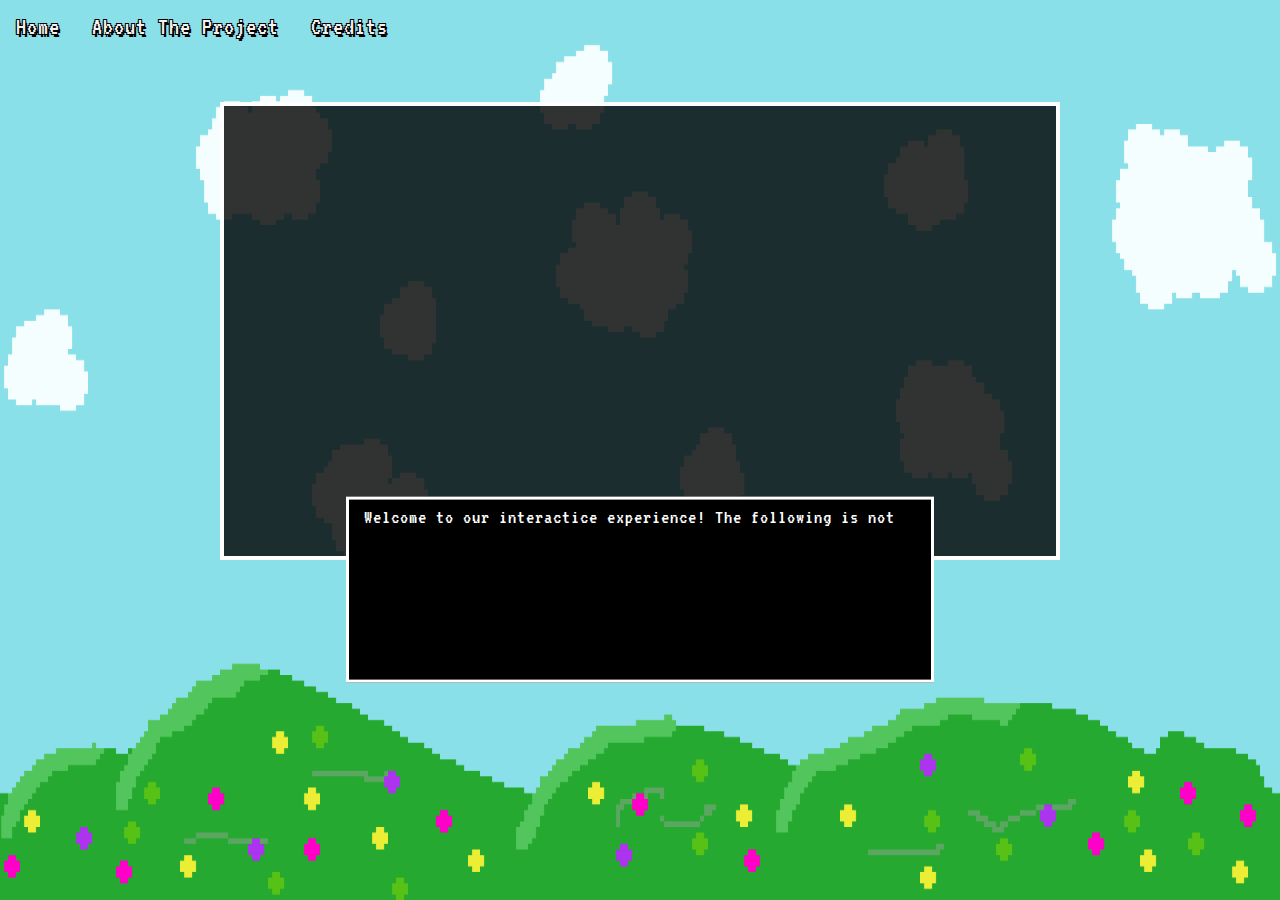
<file: index.html>
<!DOCTYPE html>
<html lang="en">
  <head>
    <meta charset="UTF-8">
    <meta name="viewport" content="width=device-width, initial-scale=1.0">
    <meta http-equiv="X-UA-Compatible" content="ie=edge">
    <title>Project</title>
    <link rel="stylesheet" href="style.css">
    <!-- FONTS -->
    <link rel="preconnect" href="https://fonts.googleapis.com">
    <link rel="preconnect" href="https://fonts.gstatic.com" crossorigin>
    <link href="https://fonts.googleapis.com/css2?family=VT323&display=swap" rel="stylesheet">
    <!-- FONTS -->
  </head>
  <body onload="console.log('Done Loading');">
  	<div id="main-wrapper">
  		<div class="sliding-background" id="first-background"> </div>
  		<div class="sliding-background" id="second-background"> </div>
		  <script type="text/javascript" src="data/db.js"></script>
			<script type="text/javascript" src="index.js"></script>
			<div class="top-bar">
					<a class="top-bar-item" href="index.html"> Home </a>
					<a class="top-bar-item" href="about.html"> About The Project</a>
					<a class="top-bar-item" href="credits.html"> Credits </a>
			</div>
			<div class="exp-window" id="player-window">
				<img id="dollar_confirmed" class="animation" src="assets/dollar_confirmed.gif"/>
				<img id="dollar_rejected" class="animation" src="assets/dollar_rejected.gif"/>
				<img id="food_bowl" class="animation" src="assets/food_bowl.gif"/>
				<img id="papers_confirmed" class="animation" src="assets/papers_confirmed.gif"/>
				<img id="papers_rejected" class="animation" src="assets/papers_rejected.gif"/>
				<img id="spinner" class="animation" src="assets/spinner.gif"/>
				<img id="border_map" class="animation" src="assets/border_map.gif"/>
				<img id="carrot_cry" class="animation" src="assets/carrot_cry.gif"/>
				<img id="white" class="animation" src="assets/white.gif"/>
				<img id="carrot_angry" class="animation" src="assets/carrot_angry.gif"/>
				<img id="orange" class="animation" src="assets/orange.gif"/>
				<img id="globe" class="animation" src="assets/globe.gif"/>
				<div class="tx-box">
					<div id="tx-box-name"></div> <!-- Changed by JS, leave empty -->
					<div id="tx-box-text"></div> <!-- Changed by JS, leave empty -->
					<div id="text-options">
						<button id="option0" class="option"></button>
						<button id="option1" class="option"></button> 
						<button id="option2" class="option"></button>
					</div>
				</div>
			</div>
		</div>
  </body>
</html>
</file>
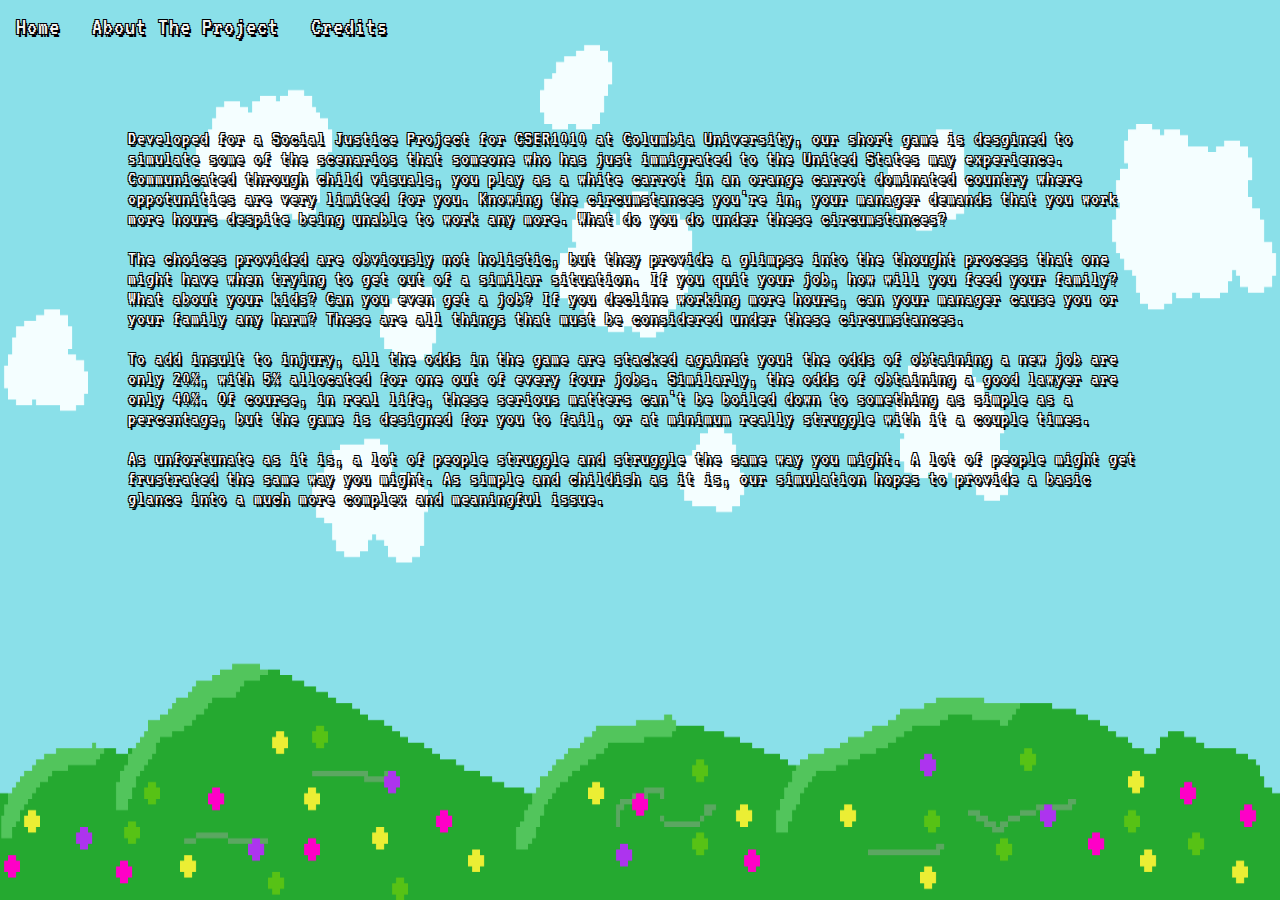
<file: about.html>
<!DOCTYPE html>
<html lang="en">
  <head>
    <meta charset="UTF-8">
    <meta name="viewport" content="width=device-width, initial-scale=1.0">
    <meta http-equiv="X-UA-Compatible" content="ie=edge">
    <title>About the Project</title>
    <link rel="stylesheet" href="style.css">
    <!-- FONTS -->
    <link rel="preconnect" href="https://fonts.googleapis.com">
    <link rel="preconnect" href="https://fonts.gstatic.com" crossorigin>
    <link href="https://fonts.googleapis.com/css2?family=VT323&display=swap" rel="stylesheet">
    <!-- FONTS -->
  </head>
  <body>
    <div id="main-wrapper">
    	<div class="sliding-background" id="first-background"> </div>
    	<div class="sliding-background" id="second-background"> </div>
    	<div class="top-bar">
    			<a class="top-bar-item" href="index.html"> Home </a>
    			<a class="top-bar-item" href="about.html"> About The Project </a>
    			<a class="top-bar-item" href="credits.html"> Credits </a>
    	</div>
      <div style="visibility: visible; height: 80vh; color: white; font-family:  'VT323', monospace; letter-spacing: 1px; font-size: 20px; text-shadow: -1px -1px 0 black, 1px -1px 0 black, -1px 1px 0 black, 1px 1px 0 black, 2px 3px black; margin-top: 10%; margin-right: 10%; margin-left: 10%">
        Developed for a Social Justice Project for CSER1010 at Columbia University, our short game is desgined to simulate some of the scenarios that
        someone who has just immigrated to the United States may experience. Communicated through child visuals, you play as a white carrot in an orange carrot dominated country where oppotunities are very limited for you. Knowing the circumstances you're in, your manager demands that you work more hours despite being unable to work any more. What do you do under these circumstances?
        <br>
        <br>
        The choices provided are obviously not holistic, but they provide a glimpse into the thought process that one might have when trying to get out of a similar situation. If you quit your job, how will you feed your family? What about your kids? Can you even get a job? If you decline working more hours, can your manager cause you or your family any harm? These are all things that must be considered under these circumstances.
        <br>
        <br>
        To add insult to injury, all the odds in the game are stacked against you: the odds of obtaining a new job are only 20%, with 5% allocated for one out of every four jobs. Similarly, the odds of obtaining a good lawyer are only 40%. Of course, in real life, these serious matters can't be boiled down to something as simple as a percentage, but the game is designed for you to fail, or at minimum really struggle with it a couple times.
        <br>
        <br>
        As unfortunate as it is, a lot of people struggle and struggle the same way you might. A lot of people might get frustrated the same way you might. As simple and childish as it is, our simulation hopes to provide a basic glance into a much more complex and meaningful issue.
      </div>
  </div>
	<!-- <script src="index.js"></script> -->
  </body>
</html>
</file>
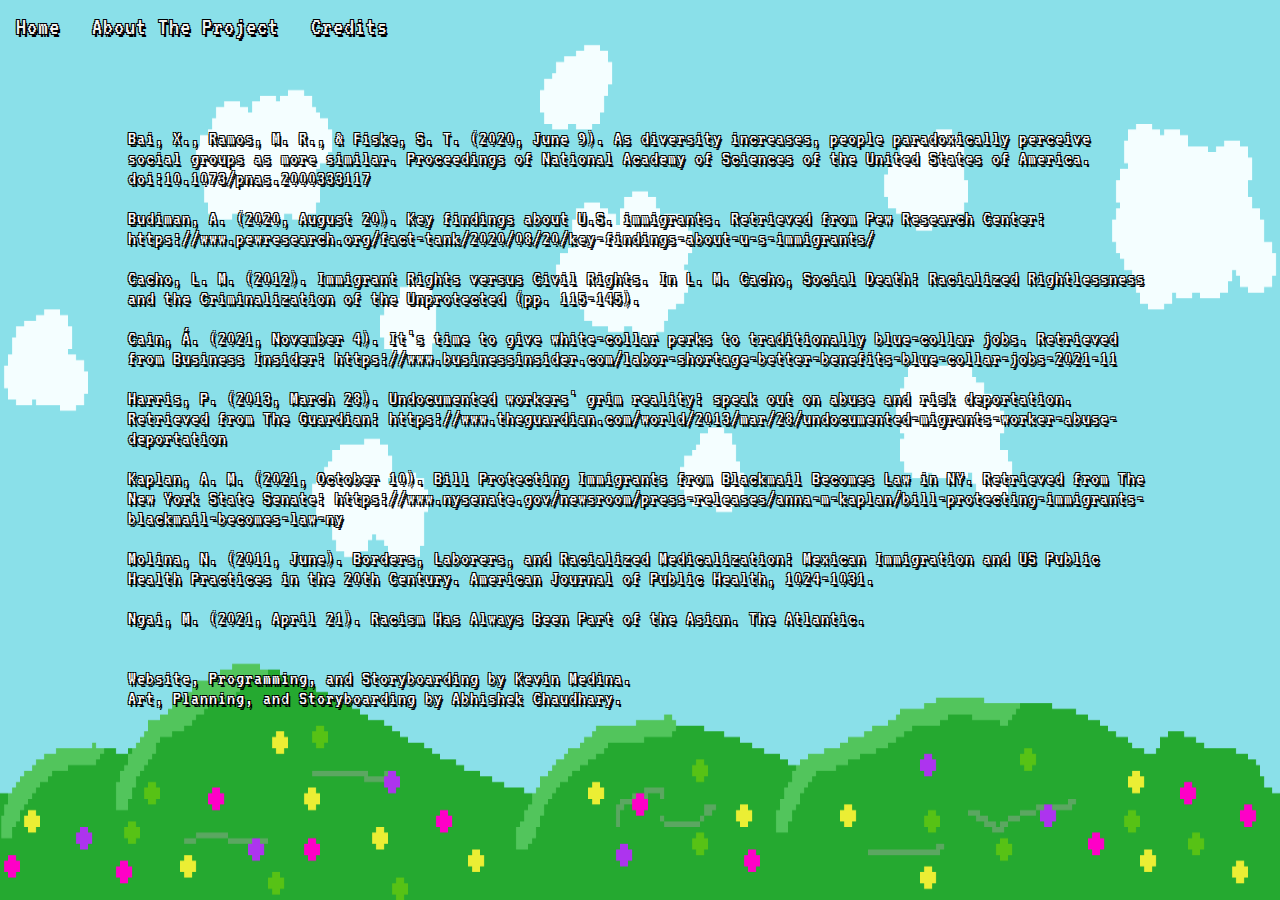
<file: credits.html>
<!DOCTYPE html>
<html lang="en">
  <head>
    <meta charset="UTF-8">
    <meta name="viewport" content="width=device-width, initial-scale=1.0">
    <meta http-equiv="X-UA-Compatible" content="ie=edge">
    <title>Credits</title>
    <link rel="stylesheet" href="style.css">
    <!-- FONTS -->
    <link rel="preconnect" href="https://fonts.googleapis.com">
    <link rel="preconnect" href="https://fonts.gstatic.com" crossorigin>
    <link href="https://fonts.googleapis.com/css2?family=VT323&display=swap" rel="stylesheet">
    <!-- FONTS -->
  </head>
  <body>
    <div id="main-wrapper">
    	<div class="sliding-background" id="first-background"> </div>
    	<div class="sliding-background" id="second-background"> </div>
    	<div class="top-bar">
    			<a class="top-bar-item" href="index.html"> Home </a>
    			<a class="top-bar-item" href="about.html"> About The Project </a>
    			<a class="top-bar-item" href="credits.html"> Credits </a>
    	</div>
      <div style="visibility: visible; height: 80vh; color: white; font-family:  'VT323', monospace; letter-spacing: 1px; font-size: 20px; text-shadow: -1px -1px 0 black, 1px -1px 0 black, -1px 1px 0 black, 1px 1px 0 black, 2px 3px black; margin-top: 10%; margin-right: 10%; margin-left: 10%">
      	Bai, X., Ramos, M. R., & Fiske, S. T. (2020, June 9). As diversity increases, people paradoxically perceive social groups as more similar. Proceedings of National Academy of Sciences of the United States of America. doi:10.1073/pnas.2000333117
      	<br>
      	<br>
      	Budiman, A. (2020, August 20). Key findings about U.S. immigrants. Retrieved from Pew Research Center: https://www.pewresearch.org/fact-tank/2020/08/20/key-findings-about-u-s-immigrants/
      	<br>
      	<br>
      	Cacho, L. M. (2012). Immigrant Rights versus Civil Rights. In L. M. Cacho, Social Death: Racialized Rightlessness and the Criminalization of the Unprotected (pp. 115-145).
      	<br>
      	<br>
      	Cain, Á. (2021, November 4). It's time to give white-collar perks to traditionally blue-collar jobs. Retrieved from Business Insider: https://www.businessinsider.com/labor-shortage-better-benefits-blue-collar-jobs-2021-11
      	<br>
      	<br>
      	Harris, P. (2013, March 28). Undocumented workers' grim reality: speak out on abuse and risk deportation. Retrieved from The Guardian: https://www.theguardian.com/world/2013/mar/28/undocumented-migrants-worker-abuse-deportation
      	<br>
      	<br>
      	Kaplan, A. M. (2021, October 10). Bill Protecting Immigrants from Blackmail Becomes Law in NY. Retrieved from The New York State Senate: https://www.nysenate.gov/newsroom/press-releases/anna-m-kaplan/bill-protecting-immigrants-blackmail-becomes-law-ny
      	<br>
      	<br>
      	Molina, N. (2011, June). Borders, Laborers, and Racialized Medicalization: Mexican Immigration and US Public Health Practices in the 20th Century. American Journal of Public Health, 1024-1031.
      	<br>
      	<br>
      	Ngai, M. (2021, April 21). Racism Has Always Been Part of the Asian. The Atlantic.
      	<br>
      	<br>
      	<br>
      	Website, Programming, and Storyboarding by Kevin Medina.
      	<br>
      	Art, Planning, and Storyboarding by Abhishek Chaudhary.
      </div>
  </div>
	<!-- <script src="index.js"></script> -->
  </body>
</html>
</file>
<file: style.css>
body {
	margin: 0;
	overflow-x: hidden;
}


#main-wrapper {
	overflow: hidden;
	width: 100vw;
	height: 100vh;
}

	.sliding-background {
		display: inline;
		position: absolute;
		background: url("assets/sky.png") repeat-x;
		width: 100%;
		height: 100vh;
		background-size: 100% 100vh;
		z-index: -1;
	}

	#first-background {
		transform: translate(0, 0);
		animation: slideOne 60s linear infinite;
	}

	#second-background {
		transform: translate(-99.9%, 0);
		animation: slideTwo 60s linear infinite;
	}

.top-bar {
	position: absolute;
	width: 100%;
	overflow: hidden;
	height: 44px;
	z-index: 1;
}

.top-bar-item {
	float: left;
    color: #f2f2f2;
    text-align: center;
    padding: 14px 16px;
    text-decoration: none;
    font-family:  'VT323', monospace;
    letter-spacing: 1px;
    font-size: 25px;
    text-shadow: -1px -1px 0 black, 1px -1px 0 black, -1px 1px 0 black, 1px 1px 0 black, 2px 3px black;
    /*text-shadow: 3px 3px black;*/
}

/* Window Wrapper */
/* Items are indented for clarity and readability */
.exp-window {
	display: block;
	visibility: hidden;
	position: relative;
	border: 4px solid white;
	width: 65vw;
	height: 50vh;
	background: rgba(0, 0, 0, 0.8);
	margin: auto;
	margin-top: 8%;
	z-index: 1;
	/* background: linear-gradient(#000, #000) no-repeat center/2px 100%; */
}

	.tx-box { 
		display: block;
		width: 70%;
		height: 40%;
		background-color: black;
		margin: auto;
		transform: translate(0, 210%);
		border: 3px solid white;
		/* background: linear-gradient(#000, #000) no-repeat center/2px 100%; */
	}
	#tx-box-name {
		display: inline-block;
		margin-top: 0.3em;
		margin-left: 0.25em;
		font-family: 'VT323', monospace;
		font-size:  2vw;
		color: white;
		letter-spacing: 1px;
	}
	#tx-box-text {
		display: inline-block;
		margin-top: 0.3em;
		margin-bottom:  0.5em;
		margin-left: 0.25em;
		width:  95%;
		height: 90%;
		font-family: 'VT323', monospace;
		font-size: 1.6vw;
		color: white;
		letter-spacing: 1px;


	}
		/* Not actually nested but it's physically "inside tx-box-text" */
		#text-options {
			opacity: 0;
			position: absolute;
			display: block;
			border: 3px solid white;
			top: 70%;
			left: 75%;
			width: 40%;
			height: 60%;
			background-color: black;
		}

.option {
	position: absolute;
	border: none;
	outline: none;
	background: none;
	cursor: context-menu;
	font-size: 1.5vw;
	letter-spacing: 0.1px;
	color: white;
}

.option:hover {
	color: red;
}

	#option0 {
		font-family: 'VT323', monospace;
		top: 5%;
	}

	#option1 {
		font-family: 'VT323', monospace;
		top: 32%;
	}

	#option2 {
		font-family: 'VT323', monospace;
		top: 62%;
	}

.animation {
	opacity: 1;
	position: absolute;
	/* True Middle Test */
	/* background: linear-gradient(#000, #000) no-repeat center/2px 100%; */
	display: block;
}
	#carrot_angry {
		width: 40%;
		left: 30%;
		top: 30%;
	}

	#carrot_cry {
		width: 20%;
		left: 40%;
		top: 30%;
	}

	#white {
		width: 20%;
		left: 40%;
		top: 30%;
	}

	#orange {
		transform: scaleX(-1);
		width: 20%;
		left: 40%;
		top: 30%;
	}

	#dollar_confirmed {
		width: 20%;
		left: 40%;
		top: 30%;
	}

	#dollar_rejected {
		width: 20%;
		left: 40%;
		top: 30%;
	}

	#papers_confirmed {
		width: 20%;
		left: 40%;
		top: 30%;
	}

	#papers_rejected {
		width: 20%;
		left: 40%;
		top: 30%;
	}

	#border_map {
		width: 25%;
		left: 37%;
		top: 10%;
	}

	#food_bowl {
		width: 20%;
		left: 40%;
		top: 30%;
	}

	#globe {
		width: 30%;
		left: 33%;
		top: 10%;
	}
/* Animation/Keyframes */

@keyframes slideOne {
	0% {
		transform: translate3d(0, 0, 0);
	}

	100% {
		transform: translate3d(100%, 0, 0);
	}
}

@keyframes slideTwo {
	0% {
		transform: translate3d(-99.9%, 0, 0);
	}

	100% {
		transform: translate3d(0, 0, 0);
	}
}
</file>
